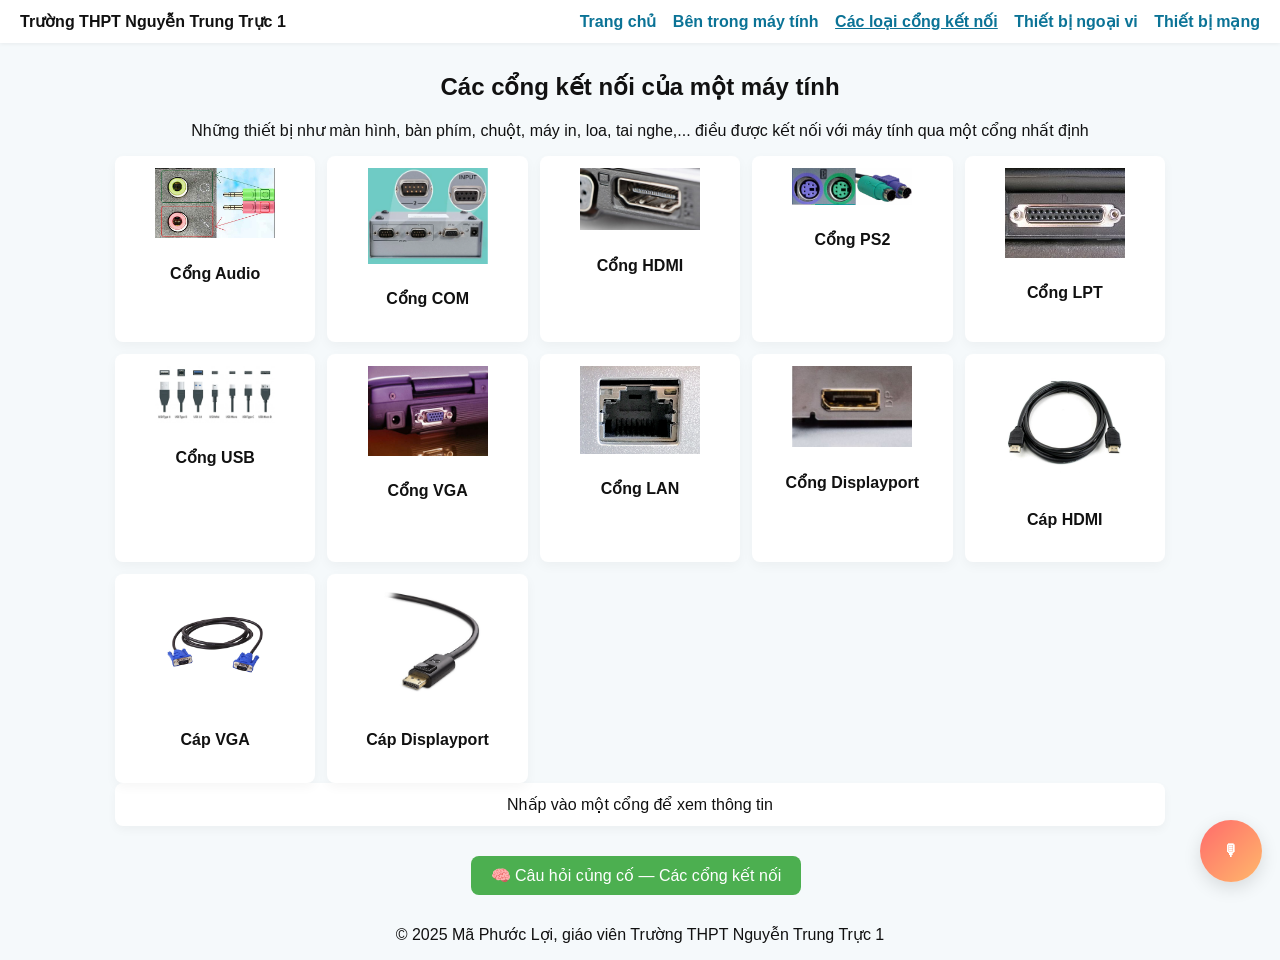
<file: cong_ket_noi_interactive.html>
<!doctype html>
<html lang="vi">
<head><meta charset="utf-8"><meta name="viewport" content="width=device-width,initial-scale=1"><title>Các cổng kết nối</title><link rel="stylesheet" href="css/style.css"></head>
<body>
<header class="site-header">
  <div class="brand">Trường THPT Nguyễn Trung Trực 1</div>
  <nav class="nav">
    <a href="index.html">Trang chủ</a>
    <a href="may_tinh_ao_interactive.html">Bên trong máy tính</a>
    <a href="cong_ket_noi_interactive.html"class="active">Các loại cổng kết nối</a>
    <a href="ngoai_vi_interactive.html">Thiết bị ngoại vi</a>
    <a href="mang_may_tinh_interactive.html">Thiết bị mạng</a>
  </nav>
</header>

<main class="container">
  <h2>Các cổng kết nối của một máy tính</h2>
  <p>Những thiết bị như màn hình, bàn phím, chuột, máy in, loa, tai nghe,... điều được kết nối với máy tính qua một cổng nhất định</p>

  <div class="grid">
    <div class="device" data-key="audio_port"><img src="images/Audio-Port.png" alt="Cổng Audio"><h4>Cổng Audio</h4></div>
    <div class="device" data-key="com_port"><img src="images/COM-Port.png" alt="Cổng COM"><h4>Cổng COM</h4></div>
    <div class="device" data-key="hdmi_port"><img src="images/hdmi-Port.png" alt="Cổng HDMI"><h4>Cổng HDMI</h4></div>
    <div class="device" data-key="ps2_port"><img src="images/PS2-Port.png" alt="Cổng PS2"><h4>Cổng PS2</h4></div>
    <div class="device" data-key="lpt_port"><img src="images/LPT_Port.png" alt="Cổng LPT"><h4>Cổng LPT</h4></div>
    <div class="device" data-key="usb_port"><img src="images/USB-Port.png" alt="Cổng USB"><h4>Cổng USB</h4></div>
    <div class="device" data-key="vga_port"><img src="images/VGA-Port.png" alt="Cổng VGA"><h4>Cổng VGA</h4></div>
    <div class="device" data-key="lan_port"><img src="images/lan-port.png" alt="Cổng LAN"><h4>Cổng LAN</h4></div>
    <div class="device" data-key="display_port"><img src="images/display-port.png" alt="Cổng Display"><h4>Cổng Displayport</h4></div>
    <div class="device" data-key="hdmi_cable"><img src="images/hdmi-cable.png" alt="Cáp HDMI"><h4>Cáp HDMI</h4></div>
    <div class="device" data-key="vga_cable"><img src="images/vga-cable.png" alt="Cáp VGA"><h4>Cáp VGA</h4></div>
    <div class="device" data-key="displayport_cable"><img src="images/displayport-cable.png" alt="Cáp DisplayPort"><h4>Cáp Displayport</h4></div>
  </div>

  <div id="info" class="info-box">Nhấp vào một cổng để xem thông tin</div>

  <!-- Nút mở bài kiểm tra -->
  <div style="text-align:center; margin-top:30px;">
    <button id="open-quiz" class="btn" style="padding:10px 20px; background:#4CAF50; color:white; border:none; border-radius:8px; font-size:16px; cursor:pointer;">
    🧠 Câu hỏi củng cố — Các cổng kết nối
    </button>
  </div>

  <!-- Hộp bài kiểm tra (ẩn ban đầu) -->
  <div id="quiz-modal" style="display:none; position:fixed; top:0; left:0; width:100%; height:100%; background:rgba(0,0,0,0.6); z-index:9999;">
    <div style="background:white; width:80%; max-width:700px; margin:5% auto; padding:20px; border-radius:12px; box-shadow:0 0 20px rgba(0,0,0,0.3); overflow-y:auto; max-height:80vh;">
      <h3 style="text-align:center;">🧠 Câu hỏi củng cố — Các cổng kết nối</h3>
      <div id="quiz-container"></div>
      <div style="text-align:center; margin-top:20px;">
      <button id="check-quiz" class="btn" style="margin-right:10px;">Kiểm tra kết quả</button>
      <button id="close-quiz" class="btn" style="background:#ccc;">Đóng</button>
      </div>
      <div id="quiz-result" style="text-align: center; margin-top:10px; font-weight:bold;"></div>
    </div>
  </div>
</main>

<footer style="text-align:center;" class="site-footer"><p>© 2025 Mã Phước Lợi, giáo viên Trường THPT Nguyễn Trung Trực 1</p></footer>
<div id="chatbot-bubble"></div>
<script src="js/script.js"></script>

<script>
async function loadQuiz() {
  //const res = await fetch('quiz-mang.json');
  //const data = await res.json();
  const data = [
      {
        q: "Cổng Audio thường dùng để làm gì?", 
        opts: ["Kết nối màn hình", "Kết nối tai nghe và micro", "Kết nối máy in", "Kết nối bàn phím"],
        a: 1
      },
      {
        q: "Cổng COM (cổng nối tiếp) thường được sử dụng cho thiết bị nào sau đây?",
        opts: ["Chuột PS/2", "Máy in cũ hoặc thiết bị công nghiệp", "Loa ngoài", "Ổ cứng ngoài"],
        a: 1
      },
      {
        q: "Cổng HDMI có chức năng chính là gì?",
        opts: ["Truyền tín hiệu âm thanh và hình ảnh chất lượng cao", "Chỉ truyền tín hiệu âm thanh", "Kết nối thiết bị lưu trữ", "Kết nối nguồn điện"],
        a: 0
      },
      {
        q: "Cổng PS/2 được dùng để kết nối với thiết bị nào?",
        opts: ["Bàn phím và chuột", "Màn hình", "Máy in", "USB Drive"],
        a: 0
      },
      {
        q: "Cổng LPT (cổng song song) chủ yếu dùng để:",
        opts: ["Kết nối bàn phím", "Kết nối chuột", "Kết nối máy in đời cũ", "Kết nối mạng LAN"],
        a: 2
      },
      { 
        q: "Cổng USB có ưu điểm gì nổi bật?",
        opts: ["Chỉ truyền dữ liệu", "Truyền dữ liệu và cấp nguồn cho thiết bị", "Chỉ cấp nguồn", "Chỉ kết nối chuột và bàn phím"],
        a: 1
      },
      {
        q: "Cổng VGA được sử dụng để kết nối với:",
        opts: ["Máy in", "Màn hình hoặc máy chiếu", "Chuột", "Thiết bị âm thanh"],
        a: 1
      },
      {
        q: "Cổng HDMI thường thay thế cho loại cổng nào trong việc xuất hình ảnh?",
        opts: ["USB", "VGA", "PS/2", "COM"],
        a: 1
      },
      {
        q: "Cổng USB Type-C có đặc điểm gì khác với các loại USB trước đây?",
        opts: ["Không thể đảo chiều cắm", "Chỉ dùng cho thiết bị di động", "Có thể đảo chiều và truyền dữ liệu tốc độ cao", "Chỉ truyền điện, không truyền dữ liệu"],
        a: 2
      },
      {
        q: "Trong các loại cổng sau, cổng nào dần bị thay thế trong các máy tính hiện đại?",
        opts: ["USB", "HDMI", "PS/2 và LPT", "USB Type-C"],
        a: 2
      }
      ];


  const container = document.getElementById('quiz-container');
  container.innerHTML = '';

  data.forEach((q, i) => {
    const div = document.createElement('div');
    div.className = 'quiz-item';
    div.style.marginBottom = '12px';
    div.innerHTML = `
      <p><b>Câu ${i + 1}:</b> ${q.q}</p>
      ${q.opts.map((opt, j) => `
        <label style="display:block; margin-left:10px;">
          <input type="radio" name="q${i}" value="${j}"> ${opt}
        </label>
      `).join('')}
    `;
    container.appendChild(div);
  });

  document.getElementById('check-quiz').addEventListener('click', () => {
    let correct = 0;
    data.forEach((q, i) => {
      const checked = document.querySelector(`input[name="q${i}"]:checked`);
      if (checked && Number(checked.value) === q.a) correct++;
    });
    document.getElementById('quiz-result').innerHTML =
      `✅ Bạn trả lời đúng ${correct}/${data.length} câu.`;
  });
}

document.getElementById('open-quiz').addEventListener('click', () => {
  document.getElementById('quiz-modal').style.display = 'block';
  loadQuiz();
});

document.getElementById('close-quiz').addEventListener('click', () => {
  document.getElementById('quiz-modal').style.display = 'none';
});
</script>

</body>
</html>
</file>
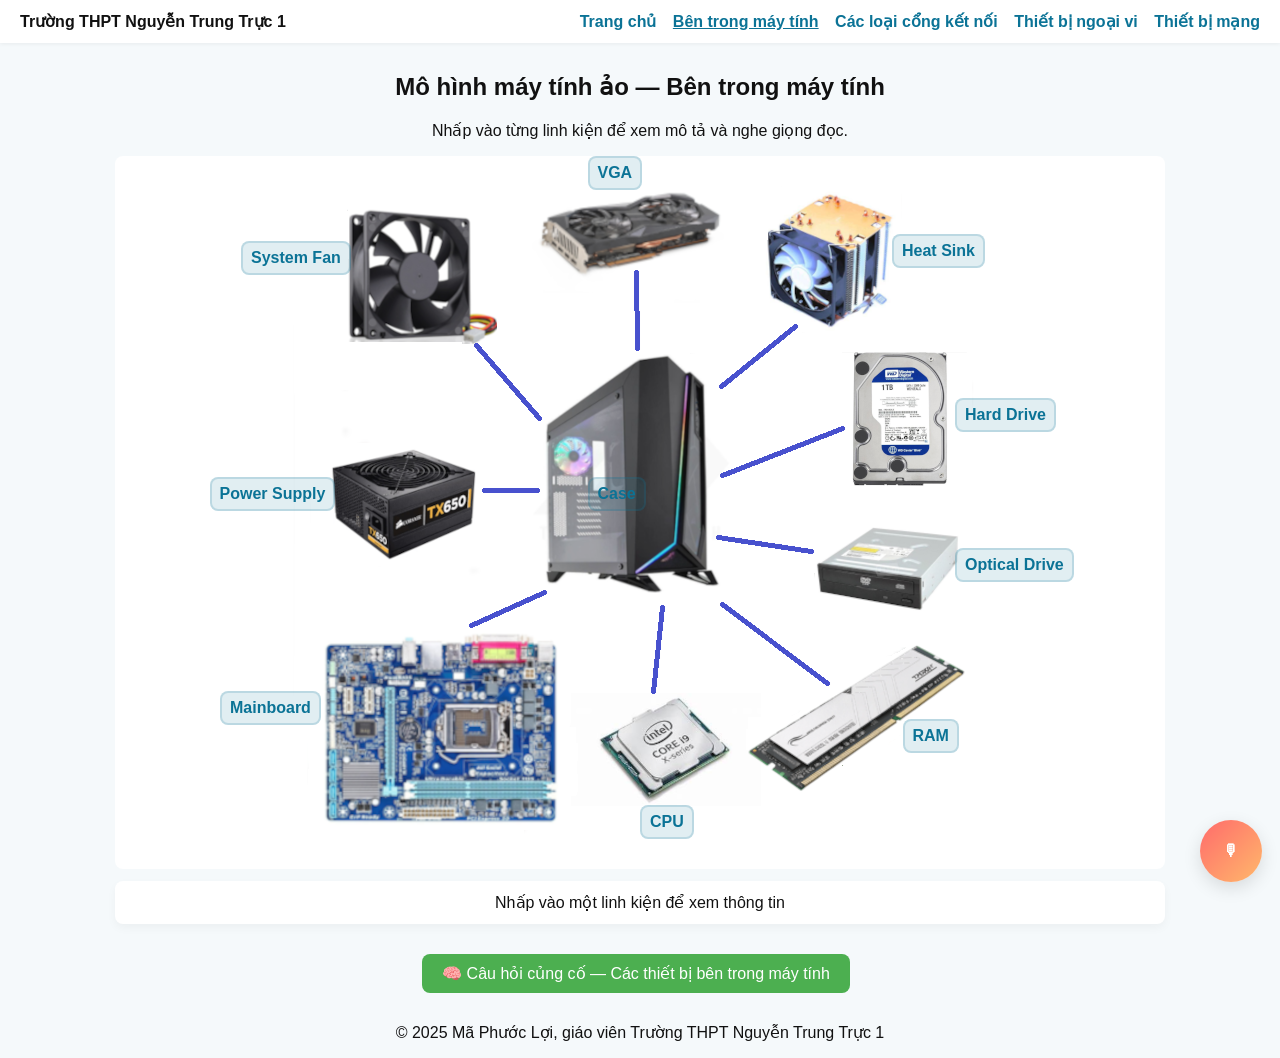
<file: may_tinh_ao_interactive.html>
<!doctype html>
<html lang="vi">
<head>
  <meta charset="utf-8">
  <meta name="viewport" content="width=device-width,initial-scale=1">
  <title>Mô hình máy tính ảo – Bên trong máy tính</title>
  <link rel="stylesheet" href="css/style.css">
</head>
<body>
<header class="site-header">
  <div class="brand">Trường THPT Nguyễn Trung Trực 1</div>
  <nav class="nav">
    <a href="index.html">Trang chủ</a>
    <a href="may_tinh_ao_interactive.html" class="active">Bên trong máy tính</a>
    <a href="cong_ket_noi_interactive.html">Các loại cổng kết nối</a>
    <a href="ngoai_vi_interactive.html">Thiết bị ngoại vi</a>
    <a href="mang_may_tinh_interactive.html">Thiết bị mạng</a>
  </nav>
</header>

<main class="container">
  <h2>Mô hình máy tính ảo — Bên trong máy tính</h2>
  <p>Nhấp vào từng linh kiện để xem mô tả và nghe giọng đọc.</p>

  <div class="model-wrap">
    <img id="model-img" src="images/mo_hinh_may_tinh_ao.png" alt="Mô hình máy tính" style="max-width:100%; height:auto;">

    <!-- Các hotspot -->
    <div class="hotspot" data-key="fan" style="top:12%; left:12%;">System Fan</div>
    <div class="hotspot" data-key="vga" style="top:0%; left:45%;">VGA</div>
    <div class="hotspot" data-key="heatsink" style="top:11%; left:74%;">Heat Sink</div>
    <div class="hotspot" data-key="hdd" style="top:34%; left:80%;">Hard Drive</div>
    <div class="hotspot" data-key="optical" style="top:55%; left:80%;">Optical Drive</div>
    <div class="hotspot" data-key="psu" style="top:45%; left:9%;">Power Supply</div>
    <div class="hotspot" data-key="mainboard" style="top:75%; left:10%;">Mainboard</div>
    <div class="hotspot" data-key="cpu" style="top:91%; left:50%;">CPU</div>
    <div class="hotspot" data-key="ram" style="top:79%; left:75%;">RAM</div>
    <div class="hotspot" data-key="case" style="top:45%; left:45%;">Case</div>
  </div>

  <div id="info" class="info-box">Nhấp vào một linh kiện để xem thông tin</div>

  <!-- Nút mở bài kiểm tra -->
  <div style="text-align:center; margin-top:30px;">
    <button id="open-quiz" class="btn" style="padding:10px 20px; background:#4CAF50; color:white; border:none; border-radius:8px; font-size:16px; cursor:pointer;">
    🧠 Câu hỏi củng cố — Các thiết bị bên trong máy tính
    </button>
  </div>

  <!-- Hộp bài kiểm tra (ẩn ban đầu) -->
  <div id="quiz-modal" style="display:none; position:fixed; top:0; left:0; width:100%; height:100%; background:rgba(0,0,0,0.6); z-index:9999;">
    <div style="background:white; width:80%; max-width:700px; margin:5% auto; padding:20px; border-radius:12px; box-shadow:0 0 20px rgba(0,0,0,0.3); overflow-y:auto; max-height:80vh;">
      <h3 style="text-align:center;">🧠 Câu hỏi củng cố — Các thiết bị bên trong máy tính</h3>
      <div id="quiz-container"></div>
      <div style="text-align:center; margin-top:20px;">
      <button id="check-quiz" class="btn" style="margin-right:10px;">Kiểm tra kết quả</button>
      <button id="close-quiz" class="btn" style="background:#ccc;">Đóng</button>
      </div>
      <div id="quiz-result" style="text-align: center; margin-top:10px; font-weight:bold;"></div>
    </div>
  </div>
</main>

<footer style="text-align:center;" class="site-footer"><p>© 2025 Mã Phước Lợi, giáo viên Trường THPT Nguyễn Trung Trực 1</p></footer>
<div id="chatbot-bubble"></div>
<script src="js/script.js"></script>

<script>
async function loadQuiz() {
  //const res = await fetch('quiz-mang.json');
  //const data = await res.json();
  const data = [
      {q: "CPU có chức năng chính là gì?", opts: ["Lưu trữ", "Xử lý dữ liệu", "Hiển thị hình ảnh", "In ấn"], a: 1},
      {q: "RAM là gì?", opts: ["Bộ nhớ tạm", "Thiết bị xuất", "Thiết bị mạng", "Thiết bị lưu trữ"], a: 0},
      {q: "Mainboard làm nhiệm vụ gì?", opts: ["Cung cấp điện", "Kết nối linh kiện", "Lưu trữ dữ liệu", "In ấn"], a: 1},
      {q: "Ổ SSD khác HDD ở điểm nào?", opts: ["Có phần cơ học", "Chậm hơn", "Nhanh hơn và không cơ học", "Không lưu dữ liệu"], a: 2},
      {q: "PSU là gì?", opts: ["Bộ xử lý", "Nguồn điện", "Màn hình", "Bàn phím"], a: 1},
      {q: "Dữ liệu trong ROM không bị mất khi tắt máy?", opts: ["Đúng", "Sai", "Tùy loại", "Không rõ"], a: 0},
      {q: "Thiết bị nào xử lý lệnh và phép toán?", opts: ["RAM", "CPU", "Ổ cứng", "Loa"], a: 1},
      {q: "Cổng USB dùng để?", opts: ["Kết nối thiết bị", "Xử lý đồ họa", "Tăng tốc CPU", "Phát wifi"], a: 0},
      {q: "Card đồ họa dùng để?", opts: ["Tăng tốc hình ảnh", "Lưu trữ", "Cung cấp điện", "In ấn"], a: 0},
      {q: "Khi tắt máy, dữ liệu trên RAM sẽ?", opts: ["Còn", "Mất", "Tự lưu", "Chuyển sang SSD"], a: 1}
      ];
  
  const container = document.getElementById('quiz-container');
  container.innerHTML = '';

  data.forEach((q, i) => {
    const div = document.createElement('div');
    div.className = 'quiz-item';
    div.style.marginBottom = '12px';
    div.innerHTML = `
      <p><b>Câu ${i + 1}:</b> ${q.q}</p>
      ${q.opts.map((opt, j) => `
        <label style="display:block; margin-left:10px;">
          <input type="radio" name="q${i}" value="${j}"> ${opt}
        </label>
      `).join('')}
    `;
    container.appendChild(div);
  });

  document.getElementById('check-quiz').addEventListener('click', () => {
    let correct = 0;
    data.forEach((q, i) => {
      const checked = document.querySelector(`input[name="q${i}"]:checked`);
      if (checked && Number(checked.value) === q.a) correct++;
    });
    document.getElementById('quiz-result').innerHTML =
      `✅ Bạn trả lời đúng ${correct}/${data.length} câu.`;
  });
}

document.getElementById('open-quiz').addEventListener('click', () => {
  document.getElementById('quiz-modal').style.display = 'block';
  loadQuiz();
});

document.getElementById('close-quiz').addEventListener('click', () => {
  document.getElementById('quiz-modal').style.display = 'none';
});
</script>

</body>
</html>
</file>
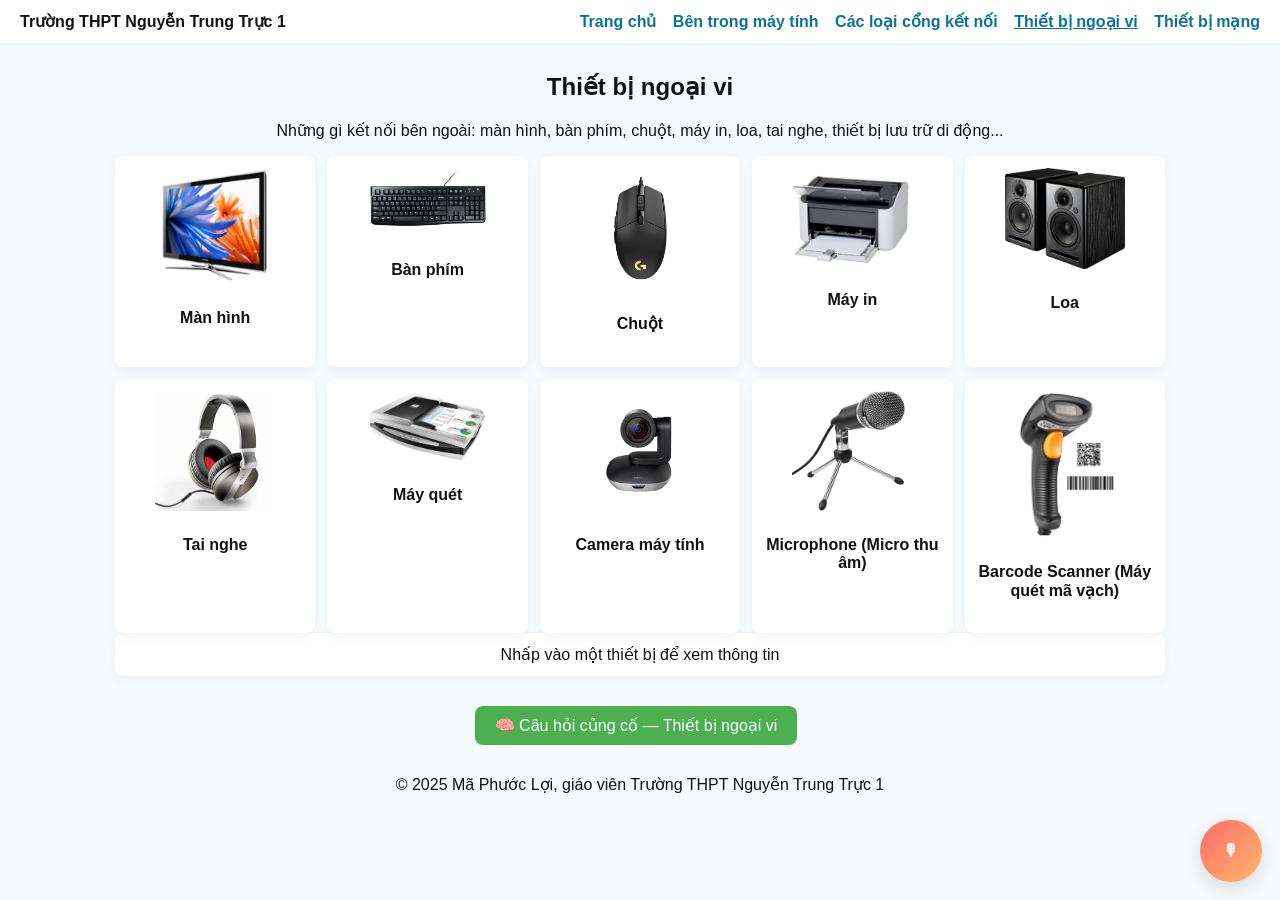
<file: ngoai_vi_interactive.html>
<!doctype html>
<html lang="vi">
<head><meta charset="utf-8"><meta name="viewport" content="width=device-width,initial-scale=1"><title>Thiết bị ngoại vi</title><link rel="stylesheet" href="css/style.css"></head>
<body>
<header class="site-header">
  <div class="brand">Trường THPT Nguyễn Trung Trực 1</div>
  <nav class="nav">
    <a href="index.html">Trang chủ</a>
    <a href="may_tinh_ao_interactive.html">Bên trong máy tính</a>
    <a href="cong_ket_noi_interactive.html">Các loại cổng kết nối</a>
    <a href="ngoai_vi_interactive.html" class="active">Thiết bị ngoại vi</a>
    <a href="mang_may_tinh_interactive.html">Thiết bị mạng</a>
  </nav>
</header>

<main class="container">
  <h2>Thiết bị ngoại vi</h2>
  <p>Những gì kết nối bên ngoài: màn hình, bàn phím, chuột, máy in, loa, tai nghe, thiết bị lưu trữ di động...</p>

  <div class="grid">
    <div class="device" data-key="monitor"><img src="images/monitor.png" alt="Màn hình"><h4>Màn hình</h4></div>
    <div class="device" data-key="keyboard"><img src="images/keyboard.png" alt="Bàn phím"><h4>Bàn phím</h4></div>
    <div class="device" data-key="mouse"><img src="images/mouse.png" alt="Chuột"><h4>Chuột</h4></div>
    <div class="device" data-key="printer"><img src="images/printer.png" alt="Máy in"><h4>Máy in</h4></div>
    <div class="device" data-key="speaker"><img src="images/speaker.png" alt="Loa"><h4>Loa</h4></div>
    <div class="device" data-key="headphone"><img src="images/headphone.png" alt="Tai nghe"><h4>Tai nghe</h4></div>
    <div class="device" data-key="scanner"><img src="images/scanner.png" alt="Máy quét"><h4>Máy quét</h4></div>
    <div class="device" data-key="webcam"><img src="images/webcam.png" alt="Camera máy tính"><h4>Camera máy tính</h4></div>
    <div class="device" data-key="microphone"><img src="images/microphone.png" alt="Microphone (Micro thu âm)"><h4>Microphone (Micro thu âm)</h4></div>
    <div class="device" data-key="barcode_scanner"><img src="images/barcode_scanner.png" alt="Barcode Scanner (Máy quét mã vạch)"><h4>Barcode Scanner (Máy quét mã vạch)</h4></div>
    </div>

  <div id="info" class="info-box">Nhấp vào một thiết bị để xem thông tin</div>

  <!-- Nút mở bài kiểm tra -->
  <div style="text-align:center; margin-top:30px;">
    <button id="open-quiz" class="btn" style="padding:10px 20px; background:#4CAF50; color:white; border:none; border-radius:8px; font-size:16px; cursor:pointer;">
    🧠 Câu hỏi củng cố — Thiết bị ngoại vi
    </button>
  </div>

  <!-- Hộp bài kiểm tra (ẩn ban đầu) -->
  <div id="quiz-modal" style="display:none; position:fixed; top:0; left:0; width:100%; height:100%; background:rgba(0,0,0,0.6); z-index:9999;">
    <div style="background:white; width:80%; max-width:700px; margin:5% auto; padding:20px; border-radius:12px; box-shadow:0 0 20px rgba(0,0,0,0.3); overflow-y:auto; max-height:80vh;">
      <h3 style="text-align:center;">🧠 Câu hỏi củng cố — Thiết bị ngoại vi</h3>
      <div id="quiz-container"></div>
      <div style="text-align:center; margin-top:20px;">
      <button id="check-quiz" class="btn" style="margin-right:10px;">Kiểm tra kết quả</button>
      <button id="close-quiz" class="btn" style="background:#ccc;">Đóng</button>
      </div>
      <div id="quiz-result" style="text-align: center; margin-top:10px; font-weight:bold;"></div>
    </div>
  </div>
</main>

<footer style="text-align:center;" class="site-footer"><p>© 2025 Mã Phước Lợi, giáo viên Trường THPT Nguyễn Trung Trực 1</p></footer>
<div id="chatbot-bubble"></div>
<script src="js/script.js"></script>

<script>
async function loadQuiz() {
  //const res = await fetch('quiz-mang.json');
  //const data = await res.json();
  const data = [
      {q: "Thiết bị nào là thiết bị đầu vào?", opts: ["Màn hình", "Bàn phím", "Loa", "Ổ cứng" ], a: 1},
      {q: "Màn hình kết nối bằng cổng nào thường thấy?", opts: ["HDMI/VGA", "SATA", "PS/2", "IDE"], a: 0},
      {q: "Thiết bị nào dùng để in tài liệu?", opts: ["Chuột", "Máy in", "Tai nghe", "Bàn phím"], a: 1},
      {q: "Loa dùng để làm gì?", opts: ["Phát âm thanh", "Lưu trữ", "Xử lý", "In ấn"], a: 0},
      {q: "Tai nghe kết nối thường qua?", opts: ["USB/3.5mm", "SATA", "PCIe", "IDE"], a: 0},
      {q: "Bàn phím có thể kết nối bằng?", opts: ["USB/PS2", "SATA", "VGA", "RJ45"], a: 0},
      {q: "Ổ đĩa di động thường dùng cổng?",opts: ["USB", "VGA", "PS/2", "IDE"], a: 0},
      {q: "Máy in văn phòng thường kết nối qua?", opts: ["USB/Network", "M.2", "SATA", "HDMI"], a: 0},
      {q: "Webcam dùng để làm gì?", opts: ["Ghi hình/Video", "In ấn", "Lưu trữ", "Tăng tốc mạng"], a: 0},
      {q: "Thiết bị ngoại vi nào dùng để nhập liệu bằng tay?", opts: ["Chuột", "Màn hình", "Máy in", "Switch"], a: 0}
      ];
  
  const container = document.getElementById('quiz-container');
  container.innerHTML = '';

  data.forEach((q, i) => {
    const div = document.createElement('div');
    div.className = 'quiz-item';
    div.style.marginBottom = '12px';
    div.innerHTML = `
      <p><b>Câu ${i + 1}:</b> ${q.q}</p>
      ${q.opts.map((opt, j) => `
        <label style="display:block; margin-left:10px;">
          <input type="radio" name="q${i}" value="${j}"> ${opt}
        </label>
      `).join('')}
    `;
    container.appendChild(div);
  });

  document.getElementById('check-quiz').addEventListener('click', () => {
    let correct = 0;
    data.forEach((q, i) => {
      const checked = document.querySelector(`input[name="q${i}"]:checked`);
      if (checked && Number(checked.value) === q.a) correct++;
    });
    document.getElementById('quiz-result').innerHTML =
      `✅ Bạn trả lời đúng ${correct}/${data.length} câu.`;
  });
}

document.getElementById('open-quiz').addEventListener('click', () => {
  document.getElementById('quiz-modal').style.display = 'block';
  loadQuiz();
});

document.getElementById('close-quiz').addEventListener('click', () => {
  document.getElementById('quiz-modal').style.display = 'none';
});
</script>

</body>
</html>
</file>
<file: css/style.css>
:root{--accent:#0b7396;--bg:#f5f9fb}
*{box-sizing:border-box}
body{font-family:Segoe UI,Roboto,Arial, sans-serif;margin:0;background:var(--bg);color:#111}
.site-header{display:flex;align-items:center;justify-content:space-between;padding:12px 20px;background:#fff;box-shadow:0 1px 4px rgba(0,0,0,0.06)}
.brand{font-weight:700}
.nav a{margin-left:12px;text-decoration:none;color:#0b7396;font-weight:600}
.nav a.active{text-decoration:underline}
.container{max-width:1100px;margin:30px auto;text-align: center; padding:0 25px}
.hero{background:#fff;padding:20px;border-radius:10px;box-shadow:0 6px 18px rgba(0,0,0,0.04);text-align:left}
.btn{display:inline-block;padding:10px 14px;background:var(--accent);color:#fff;border-radius:8px;text-decoration:none;margin-right:8px}
.btn.alt{background:#eef6f8;color:var(--accent);border:1px solid #d7eef2}
.features{display:grid;grid-template-columns:repeat(3,1fr);gap:12px;margin-top:16px}
.card{background:#fff;padding:12px;border-radius:8px;box-shadow:0 4px 12px rgba(0,0,0,0.04)}
.model-wrap{position:relative;background:#fff;padding:12px;border-radius:8px;display:flex;justify-content:center;align-items:center;min-height:320px;margin-bottom:12px}
.model-wrap img{max-width:100%;height:auto;display:block;opacity:0.95}
.hotspot{position:absolute;padding:6px 8px;background:rgba(11,115,150,0.12);border:2px solid rgba(11,115,150,0.18);border-radius:8px;color:var(--accent);cursor:pointer;font-weight:700}
.hp-cpu{left:28%;top:22%}
.hp-ram{left:45%;top:20%}
.hp-main{left:36%;top:40%}
.hp-hdd{left:58%;top:52%}
.hp-psu{left:12%;top:60%}
.info-box{background:#fff;padding:12px;border-radius:8px;box-shadow:0 4px 10px rgba(0,0,0,0.04)}
.grid{display:grid;grid-template-columns:repeat(auto-fit,minmax(180px,1fr));gap:12px;margin-top:12px}
.device{background:#fff;padding:12px;border-radius:8px;text-align:center;box-shadow:0 4px 12px rgba(0,0,0,0.04);cursor:pointer}
.device img{max-width:120px;height:auto}
.quiz-section{margin-top:18px;background:#fff;padding:12px;border-radius:8px;box-shadow:0 4px 12px rgba(0,0,0,0.04)}
.btn.small{padding:6px 8px;font-size:14px}

/* Chatbot bubble */
#chatbot-bubble{position:fixed;right:18px;bottom:18px;width:62px;height:62px;border-radius:999px;background:linear-gradient(135deg,#ff6b6b,#ffb86b);box-shadow:0 6px 18px rgba(0,0,0,0.12);display:flex;align-items:center;justify-content:center;color:white;font-weight:700;cursor:pointer;z-index:9999}
/* Chat window */
#chat-window{position:fixed;right:18px;bottom:92px;width:360px;max-width:92vw;background:#fff;border-radius:12px;box-shadow:0 12px 40px rgba(0,0,0,0.2);z-index:10000;display:none;flex-direction:column;overflow:hidden}
.chat-header{padding:10px;background:linear-gradient(90deg,#0b7396,#56c0d0);color:#fff;display:flex;align-items:center;justify-content:space-between}
.chat-body{padding:12px;height:260px;overflow:auto;background:#f8fbfc}
.chat-input{display:flex;padding:10px;border-top:1px solid #eee;gap:8px}
.chat-input input{flex:1;padding:8px;border-radius:8px;border:1px solid #ddd}
.voice-btn{background:#fff;border:none;padding:8px;border-radius:8px;cursor:pointer}
.message{margin:8px 0;padding:8px;border-radius:8px;max-width:78%;}
.msg-user{background:#e6f7ff;margin-left:auto;text-align:right}
.msg-bot{background:#f3f6f8}
.small{font-size:13px;color:#666}
.btn:hover {background: #45a049; transition: 0.3s;}
</file>
